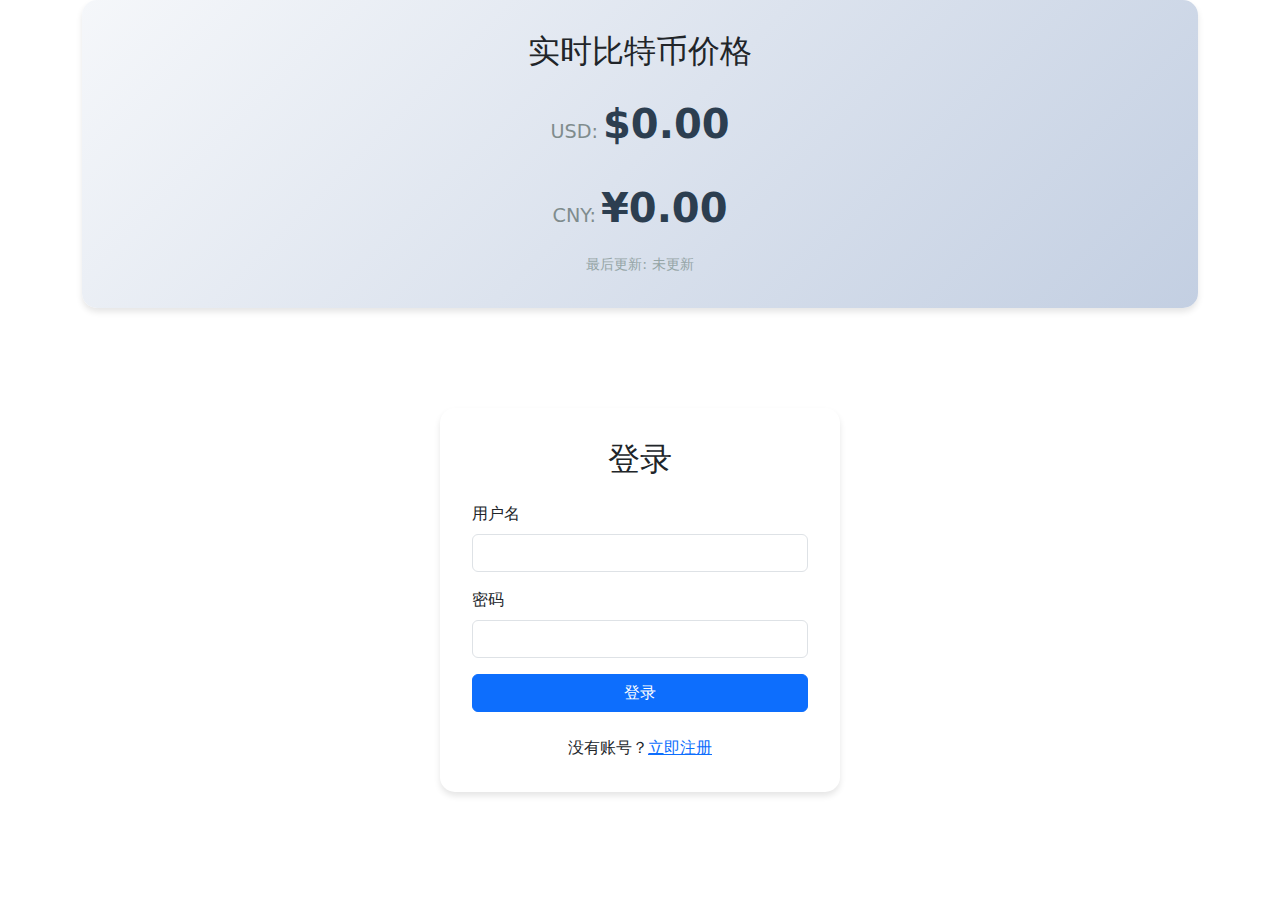
<file: index.html>
<!DOCTYPE html>
<html lang="zh">
<head>
    <meta charset="UTF-8">
    <meta name="viewport" content="width=device-width, initial-scale=1.0">
    <title>实时比特币价格</title>
    <link href="https://cdn.jsdelivr.net/npm/bootstrap@5.3.0/dist/css/bootstrap.min.css" rel="stylesheet">
    <style>
        .price-card {
            background: linear-gradient(135deg, #f5f7fa 0%, #c3cfe2 100%);
            border-radius: 15px;
            padding: 2rem;
            box-shadow: 0 4px 6px rgba(0, 0, 0, 0.1);
            text-align: center;
        }
        .price-value {
            font-size: 2.5rem;
            font-weight: bold;
            color: #2c3e50;
        }
        .currency-label {
            color: #7f8c8d;
            font-size: 1.2rem;
        }
        .last-update {
            color: #95a5a6;
            font-size: 0.9rem;
        }
        .auth-card {
            max-width: 400px;
            margin: 100px auto;
            padding: 2rem;
            border-radius: 15px;
            box-shadow: 0 4px 6px rgba(0, 0, 0, 0.1);
        }
        .form-control:focus {
            border-color: #4a90e2;
            box-shadow: 0 0 0 0.2rem rgba(74, 144, 226, 0.25);
        }
    </style>
</head>
<body>
    <div class="container">
        <div class="price-card">
            <h2 class="mb-4">实时比特币价格</h2>
            <div class="mb-4">
                <span class="currency-label">USD:</span>
                <span id="usd-price" class="price-value">$0.00</span>
            </div>
            <div>
                <span class="currency-label">CNY:</span>
                <span id="cny-price" class="price-value">¥0.00</span>
            </div>
            <div class="last-update mt-3">
                最后更新: <span id="last-update">未更新</span>
            </div>
        </div>

        <div class="auth-card">
            <h2 class="mb-4 text-center">登录</h2>
            <form id="loginForm" class="mb-4">
                <div class="mb-3">
                    <label for="username" class="form-label">用户名</label>
                    <input type="text" class="form-control" id="username" required>
                </div>
                <div class="mb-3">
                    <label for="password" class="form-label">密码</label>
                    <input type="password" class="form-control" id="password" required>
                </div>
                <div class="d-grid">
                    <button type="submit" class="btn btn-primary">登录</button>
                </div>
            </form>
            <div class="text-center">
                没有账号？<a href="#" id="registerLink">立即注册</a>
            </div>
        </div>
    </div>

    <div id="registerModal" class="modal fade" tabindex="-1">
        <div class="modal-dialog">
            <div class="modal-content">
                <div class="modal-header">
                    <h5 class="modal-title">注册新账号</h5>
                    <button type="button" class="btn-close" data-bs-dismiss="modal"></button>
                </div>
                <div class="modal-body">
                    <form id="registerForm">
                        <div class="mb-3">
                            <label for="regUsername" class="form-label">用户名</label>
                            <input type="text" class="form-control" id="regUsername" required>
                        </div>
                        <div class="mb-3">
                            <label for="regEmail" class="form-label">邮箱</label>
                            <input type="email" class="form-control" id="regEmail" required>
                        </div>
                        <div class="mb-3">
                            <label for="regPassword" class="form-label">密码</label>
                            <input type="password" class="form-control" id="regPassword" required>
                        </div>
                        <div class="mb-3">
                            <label for="regConfirmPassword" class="form-label">确认密码</label>
                            <input type="password" class="form-control" id="regConfirmPassword" required>
                        </div>
                        <div class="d-grid">
                            <button type="submit" class="btn btn-primary">注册</button>
                        </div>
                    </form>
                </div>
            </div>
        </div>
    </div>

    <script src="https://cdn.jsdelivr.net/npm/bootstrap@5.3.0/dist/js/bootstrap.bundle.min.js"></script>
    <script>
        // 更新价格
        function updatePrices() {
            fetch('https://api.coingecko.com/api/v3/simple/price?ids=bitcoin&vs_currencies=usd,cny')
                .then(response => response.json())
                .then(data => {
                    document.getElementById('usd-price').textContent = `$${data.bitcoin.usd.toFixed(2)}`;
                    document.getElementById('cny-price').textContent = `¥${data.bitcoin.cny.toFixed(2)}`;
                    document.getElementById('last-update').textContent = new Date().toLocaleString();
                })
                .catch(error => console.error('Error:', error));
        }

        // 自动更新价格
        updatePrices();
        setInterval(updatePrices, 30000);

        // 注册链接点击事件
        document.getElementById('registerLink').addEventListener('click', function(e) {
            e.preventDefault();
            new bootstrap.Modal(document.getElementById('registerModal')).show();
        });

        // 注册表单提交
        document.getElementById('registerForm').addEventListener('submit', function(e) {
            e.preventDefault();
            // 这里可以添加注册逻辑
            alert('注册功能暂未实现');
        });

        // 登录表单提交
        document.getElementById('loginForm').addEventListener('submit', function(e) {
            e.preventDefault();
            // 这里可以添加登录逻辑
            alert('登录功能暂未实现');
        });
    </script>
</body>
</html>
</file>
